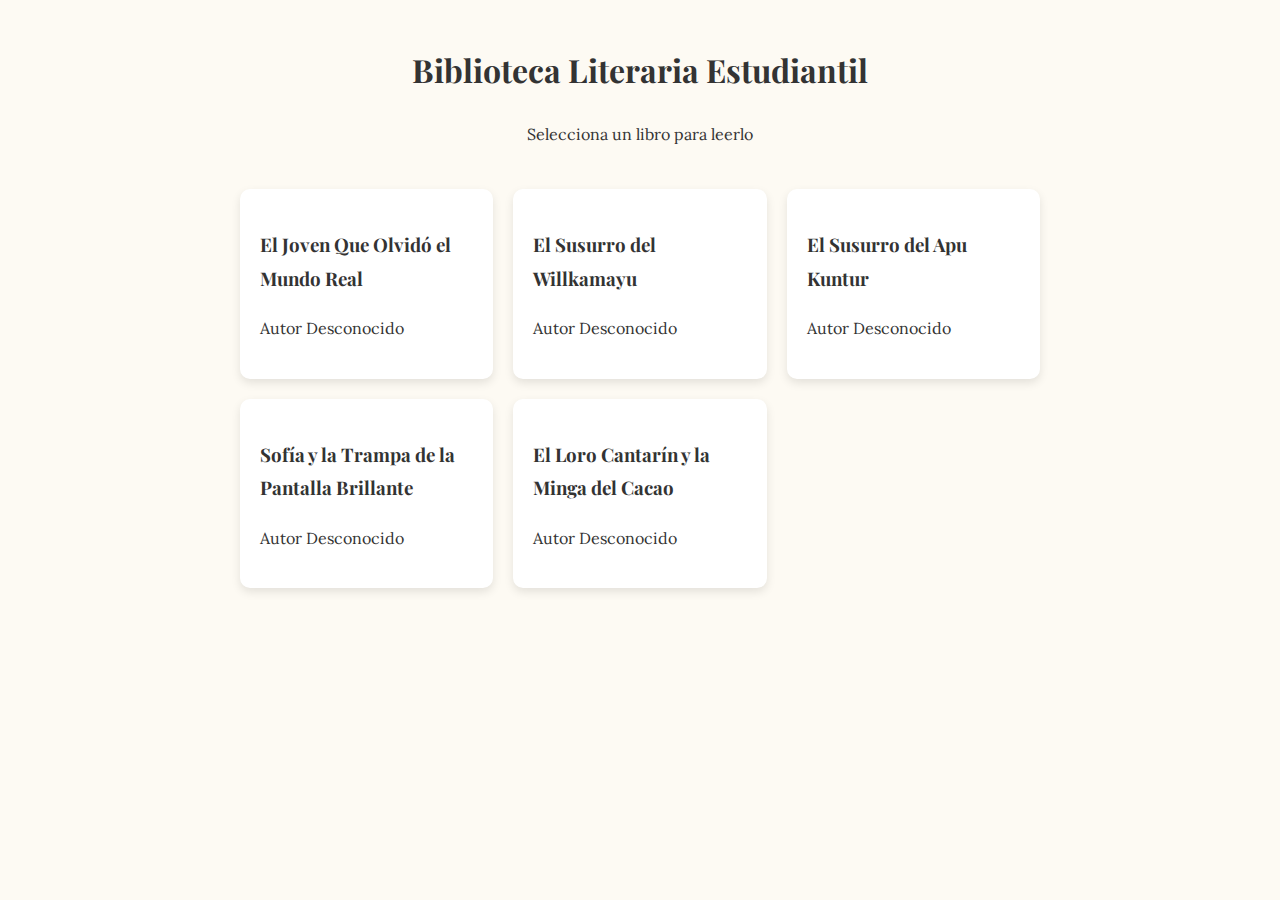
<file: index.html>
<!DOCTYPE html>
<html lang="es">
<head>
    <meta charset="UTF-8">
    <meta name="viewport" content="width=device-width, initial-scale=1.0">
    <title>Biblioteca Literaria Estudiantil</title>
    <link rel="stylesheet" href="css/estilos.css">
    <link href="https://fonts.googleapis.com/css2?family=Lora:wght@400;700&family=Playfair+Display:wght@700&display=swap" rel="stylesheet">
</head>
<body class="modo-claro">
    <header>
        <h1>Biblioteca Literaria Estudiantil</h1>
        <p>Selecciona un libro para leerlo</p>
    </header>

    <main id="estanteria" class="estanteria">
        <p>Cargando catálogo...</p>
    </main>

    <script>
        async function cargarCatalogo() {
            try {
                const respuesta = await fetch('libros.json');
                const libros = await respuesta.json();

                const contenedor = document.getElementById('estanteria');
                contenedor.innerHTML = '';

                if (libros.length === 0) {
                    contenedor.innerHTML = '<p>No hay libros disponibles.</p>';
                    return;
                }

                // Función para formatear títulos y autores en español correcto
                function formatearLibro(nombreArchivo) {
                    const sinExtension = nombreArchivo.replace('.txt', '');
                    const partes = sinExtension.split('_-_');
                    let tituloRaw = partes[0] || 'sin_titulo';
                    let autorRaw = partes[1] || 'autor_desconocido';

                    const palabrasMinus = new Set(['y', 'de', 'la', 'el', 'los', 'las', 'un', 'una', 'del', 'por', 'en', 'a', 'o']);

                    function capitalizar(str) {
                        return str.toLowerCase().split('_').join(' ').split(' ').map((palabra, index) => {
                            if (index === 0 || !palabrasMinus.has(palabra)) {
                                return palabra.charAt(0).toUpperCase() + palabra.slice(1);
                            }
                            return palabra;
                        }).join(' ');
                    }

                    const titulo = capitalizar(tituloRaw);
                    const autor = capitalizar(autorRaw);

                    return { titulo, autor, archivo: nombreArchivo };
                }

                // Orden alfabético opcional por título
                libros.sort();

      libros.forEach(libro => {
    // libro ahora es un objeto, no solo un string
    const info = formatearLibro(libro.archivo);
    const divLibro = document.createElement('div');
    divLibro.className = 'libro';
    
    // Pasar TRES parámetros: archivo, título completo y ENLACE
    divLibro.onclick = () => abrirLibro(
        libro.archivo, 
        `${info.titulo} - ${info.autor}`, 
        libro.enlace
    );

    divLibro.innerHTML = `
        <h3>${info.titulo}</h3>
        <p class="autor">${info.autor}</p>
    `;
    contenedor.appendChild(divLibro);
});

            } catch (error) {
                document.getElementById('estanteria').innerHTML = '<p>Error al cargar el catálogo. Verifica que libros.json exista.</p>';
                console.error(error);
            }
        }

      function abrirLibro(archivo, titulo, enlace) {
    window.location.href = `lector.html?libro=${encodeURIComponent(archivo)}&titulo=${encodeURIComponent(titulo)}&enlace=${encodeURIComponent(enlace)}`;
}

        // Cargar el catálogo al abrir la página
        window.onload = cargarCatalogo;
    </script>
</body>
</html>
</file>
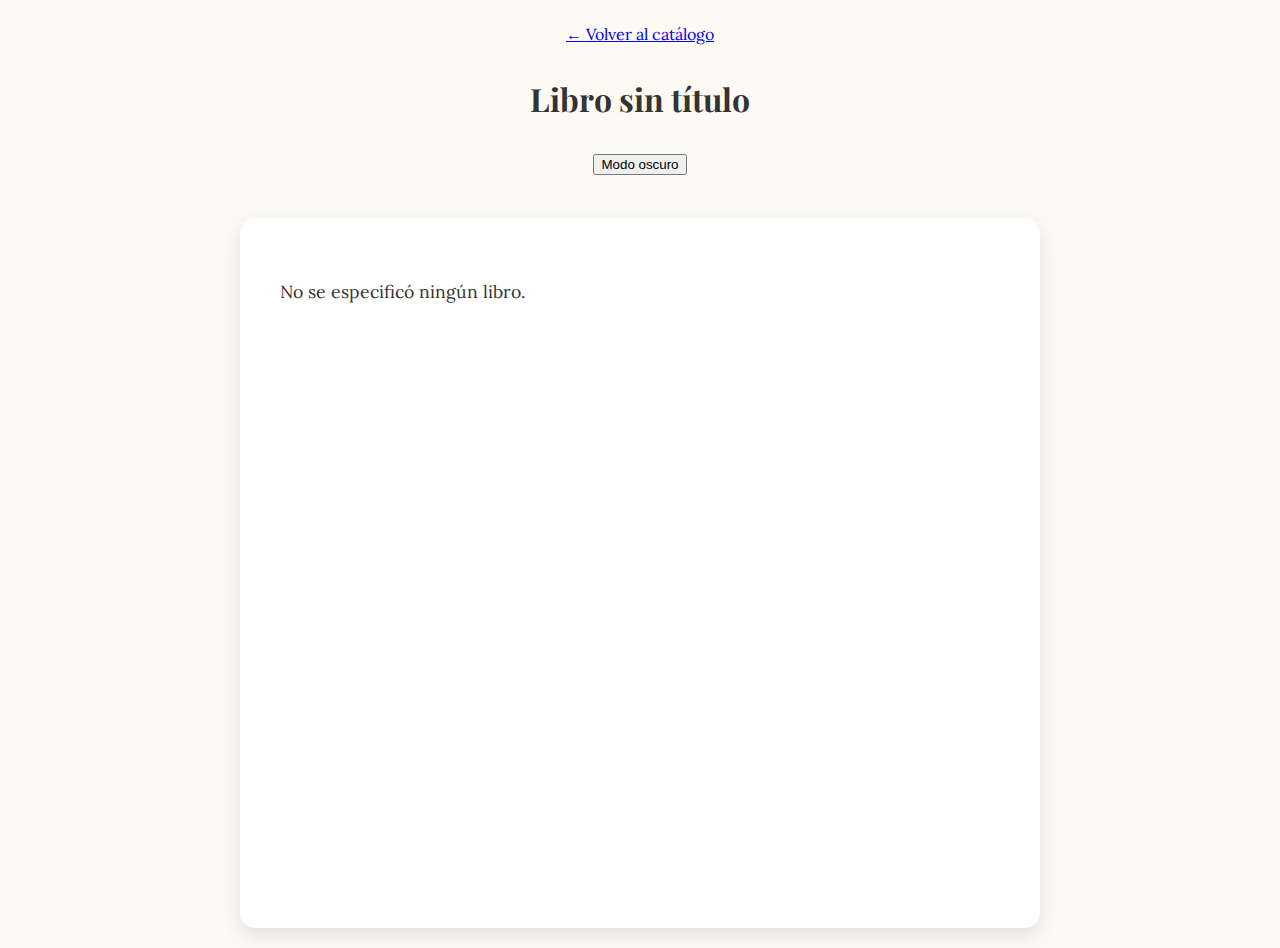
<file: lector.html>
<!DOCTYPE html>
<html lang="es">
<head>
    <meta charset="UTF-8">
    <meta name="viewport" content="width=device-width, initial-scale=1.0">
    <title>Lector - Biblioteca Literaria</title>
    <link rel="stylesheet" href="css/estilos.css">
    <link href="https://fonts.googleapis.com/css2?family=Lora:wght@400;700&family=Playfair+Display:wght@700&display=swap" rel="stylesheet">
</head>
<body class="modo-claro">
    <header class="header-lector">
        <a href="index.html" class="boton-volver">← Volver al catálogo</a>
        <h1 id="titulo-libro">Cargando...</h1>
        <button onclick="cambiarModo()" id="boton-modo">Modo oscuro</button>
    </header>

    <main id="contenido" class="lector-contenido">
        <p>Cargando texto...</p>
    </main>

    <script src="js/script.js"></script>
    <script>
        // Leer parámetros de la URL
        const params = new URLSearchParams(window.location.search);
        const archivo = params.get('libro');
        const titulo = params.get('titulo') || 'Libro sin título';

        document.getElementById('titulo-libro').textContent = titulo;

        if (archivo) {
            cargarTexto(archivo);
        } else {
            document.getElementById('contenido').innerHTML = '<p>No se especificó ningún libro.</p>';
        }
    </script>
    <script>
// Integrar con el diseño actual de la página
window.addEventListener('load', function() {
    // Esperar a que se cargue el contenido del libro
    setTimeout(function() {
        // Crear botón con estilo coherente
        const botonSection = document.createElement('section');
        botonSection.className = 'navegacion-libro';
        botonSection.style.cssText = `
            text-align: center;
            padding: 40px 20px;
            margin-top: 50px;
            background: linear-gradient(to bottom, transparent, rgba(0,0,0,0.03));
        `;

        const boton = document.createElement('a');
        boton.href = "https://forms.office.com/Pages/ResponsePage.aspx?id=DQSIkWdsW0yxEjajBLZtrQAAAAAAAAAAAAYAADyRcWBUNFozN1dZRVBJVkhFRUtLVTIyTERJWFhLRC4u"; // ⚠️ Cambia esta URL
        boton.className = 'boton-principal';
        boton.innerHTML = `
            <svg width="20" height="20" viewBox="0 0 24 24" style="margin-right: 10px; vertical-align: middle;">
                <path fill="currentColor" d="M12 2L4 7v13h16V7l-8-5zm6 16H6v-9l6-4.5 6 4.5v9z"/>
                <path fill="currentColor" d="M9 14h6v5H9z"/>
            </svg>
            Explorar Más Libros
        `;
        boton.style.cssText = `
            display: inline-block;
            padding: 14px 32px;
            background-color: #2c3e50;
            color: white;
            text-decoration: none;
            border-radius: 8px;
            font-family: 'Playfair Display', serif;
            font-size: 18px;
            font-weight: 700;
            transition: all 0.3s ease;
            border: 2px solid transparent;
        `;

        boton.addEventListener('mouseenter', function() {
            this.style.backgroundColor = '#34495e';
            this.style.borderColor = '#4a6fa5';
            this.style.transform = 'scale(1.05)';
        });

        boton.addEventListener('mouseleave', function() {
            this.style.backgroundColor = '#2c3e50';
            this.style.borderColor = 'transparent';
            this.style.transform = 'scale(1)';
        });

        botonSection.appendChild(boton);
        document.body.appendChild(botonSection);
    }, 1000); // Esperar 1 segundo para asegurar que el contenido del libro se cargó
});
</script>
</body>
</html>
</file>
<file: css/estilos.css>
/* Fuentes elegantes para lectura */
body {
    font-family: 'Lora', serif;
    line-height: 1.8;
    max-width: 800px;
    margin: 0 auto;
    padding: 20px;
    background: #fdfaf3;
    color: #333;
    transition: background 0.3s, color 0.3s;
}

h1, h3 {
    font-family: 'Playfair Display', serif;
}

header {
    text-align: center;
    margin-bottom: 40px;
}

/* Estantería */
.estanteria {
    display: grid;
    grid-template-columns: repeat(auto-fill, minmax(200px, 1fr));
    gap: 20px;
}

.libro {
    background: #fff;
    padding: 20px;
    border-radius: 10px;
    box-shadow: 0 4px 10px rgba(0,0,0,0.1);
    cursor: pointer;
    transition: transform 0.2s;
}

.libro:hover {
    transform: translateY(-5px);
}

/* Lector */
.lector-contenido {
    font-size: 1.1rem;
    text-align: justify;
    background: #fff;
    padding: 40px;
    border-radius: 15px;
    box-shadow: 0 8px 20px rgba(0,0,0,0.1);
    min-height: 70vh;
}

.lector-contenido p {
    margin-bottom: 1.5em;
}

/* Modo oscuro */
.modo-oscuro {
    background: #121212;
    color: #e0e0e0;
}

.modo-oscuro .lector-contenido {
    background: #1e1e1e;
}

/* Responsive */
@media (max-width: 600px) {
    .lector-contenido { padding: 20px; }
}
</file>
